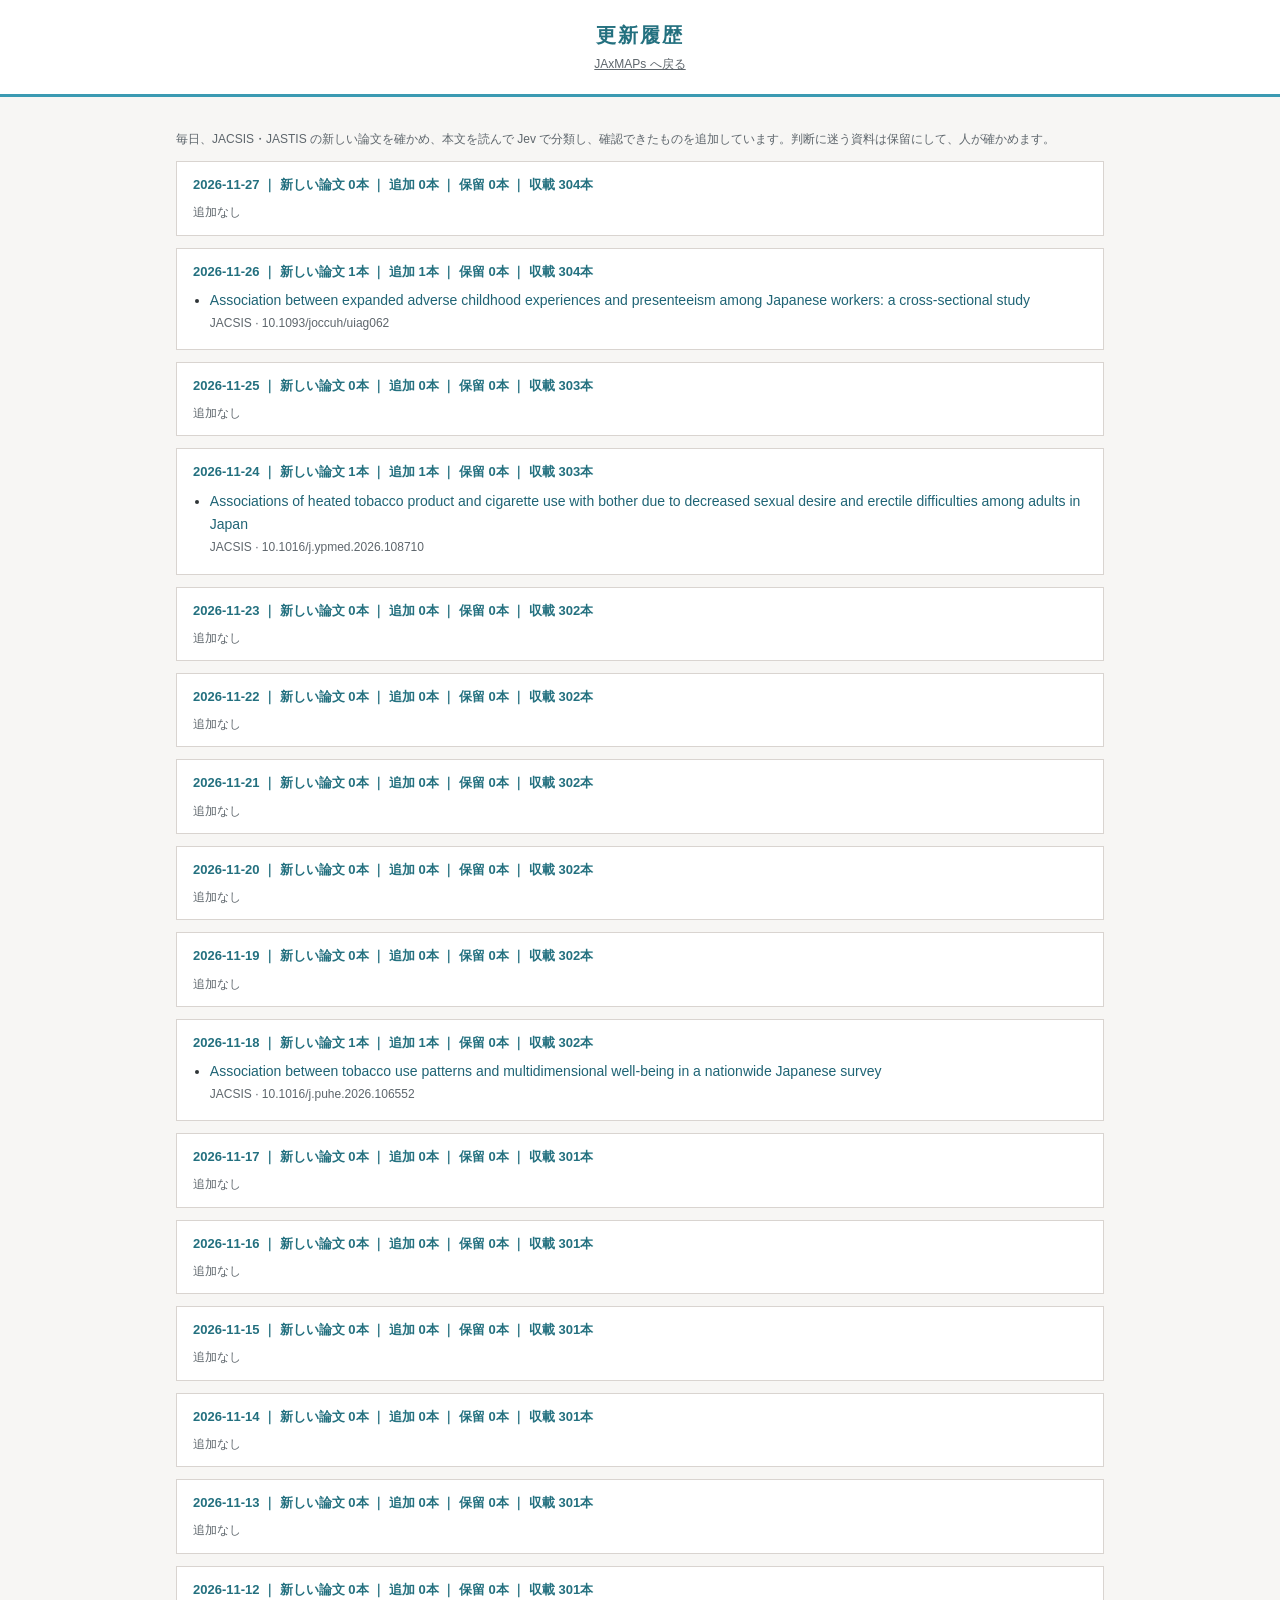
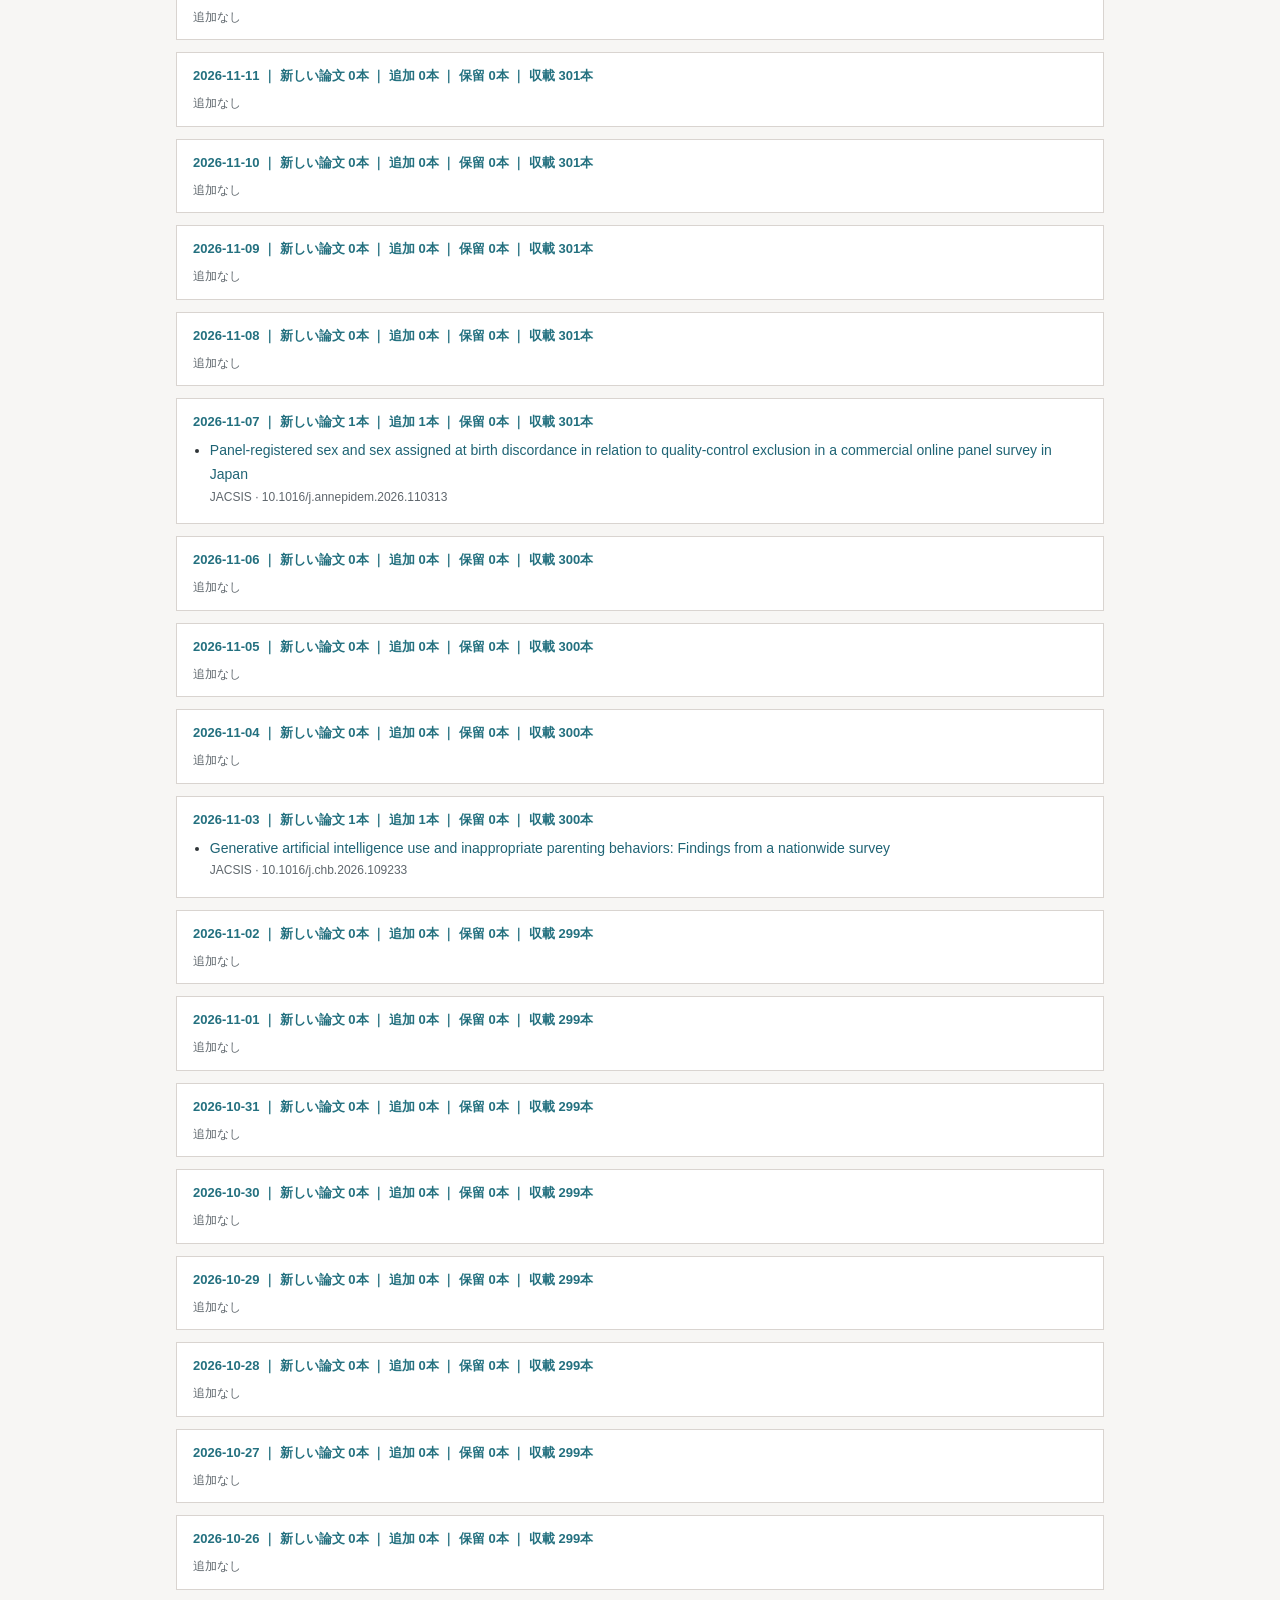
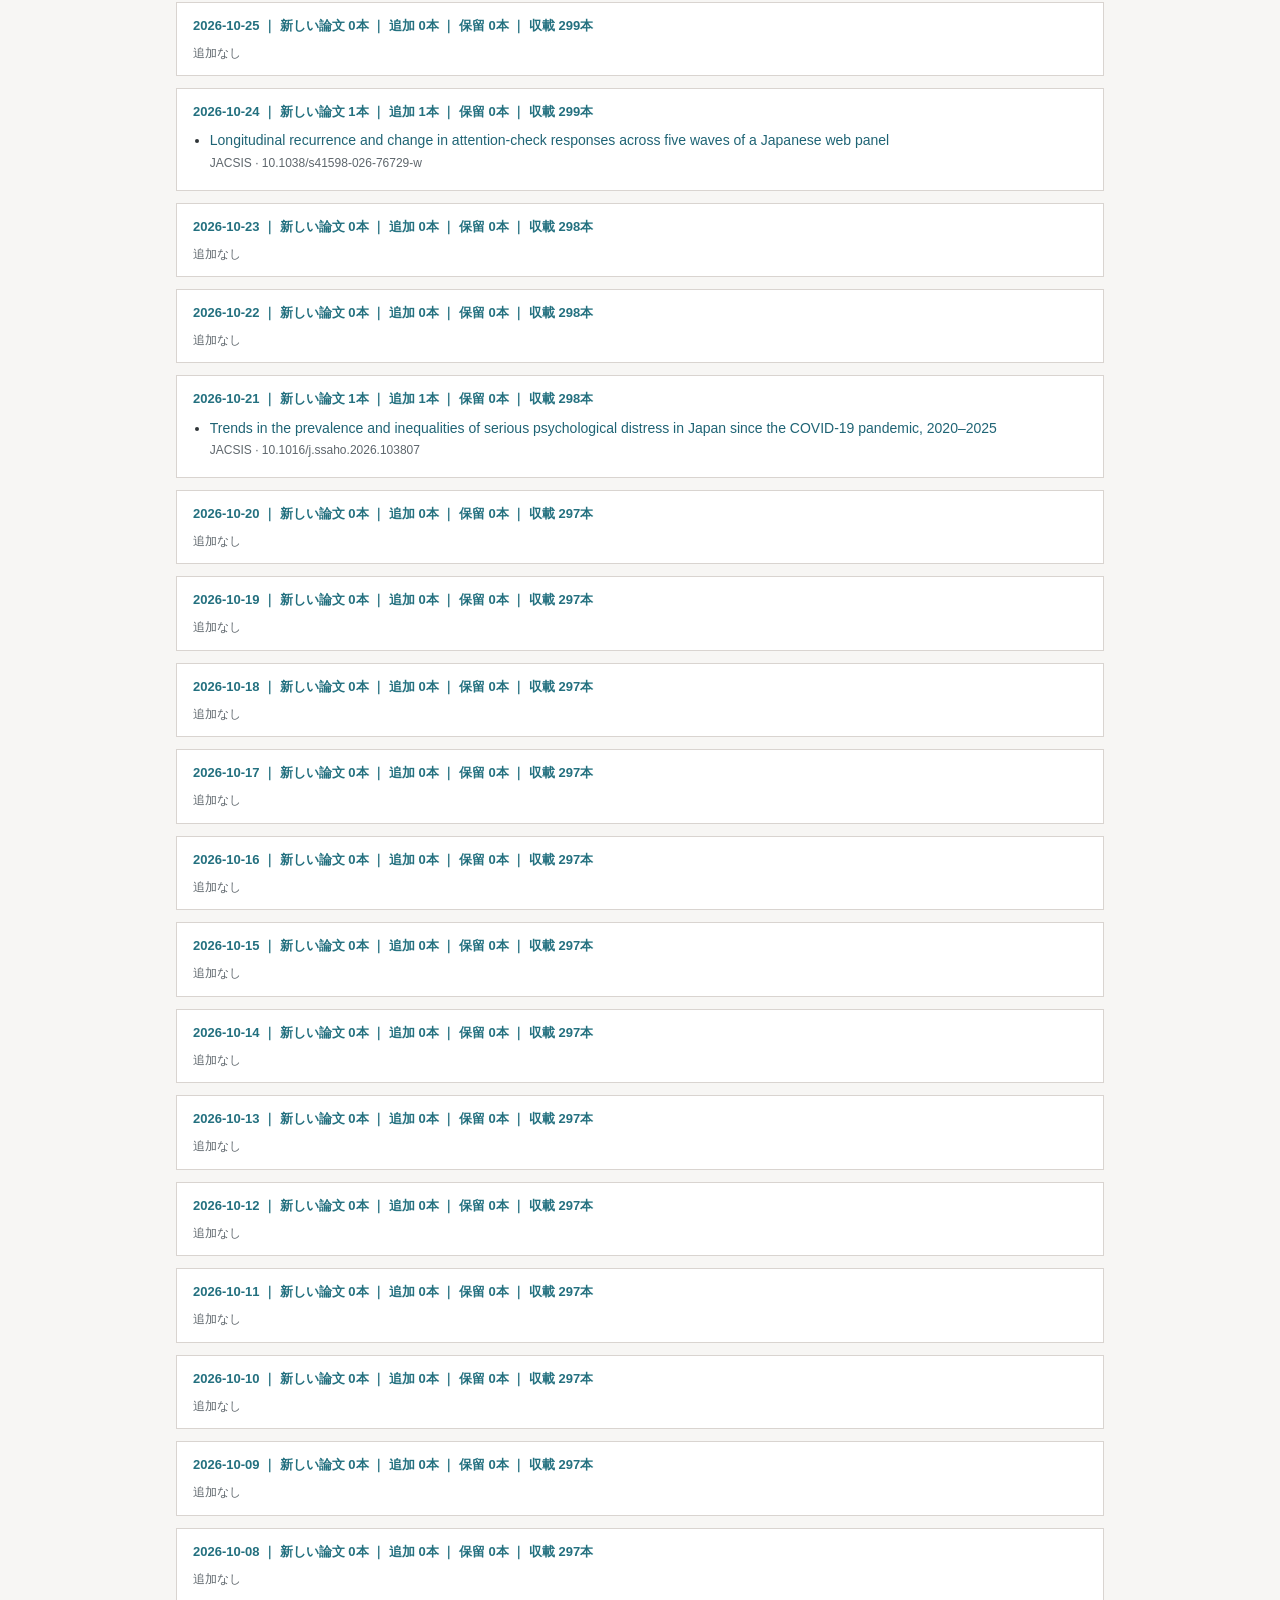
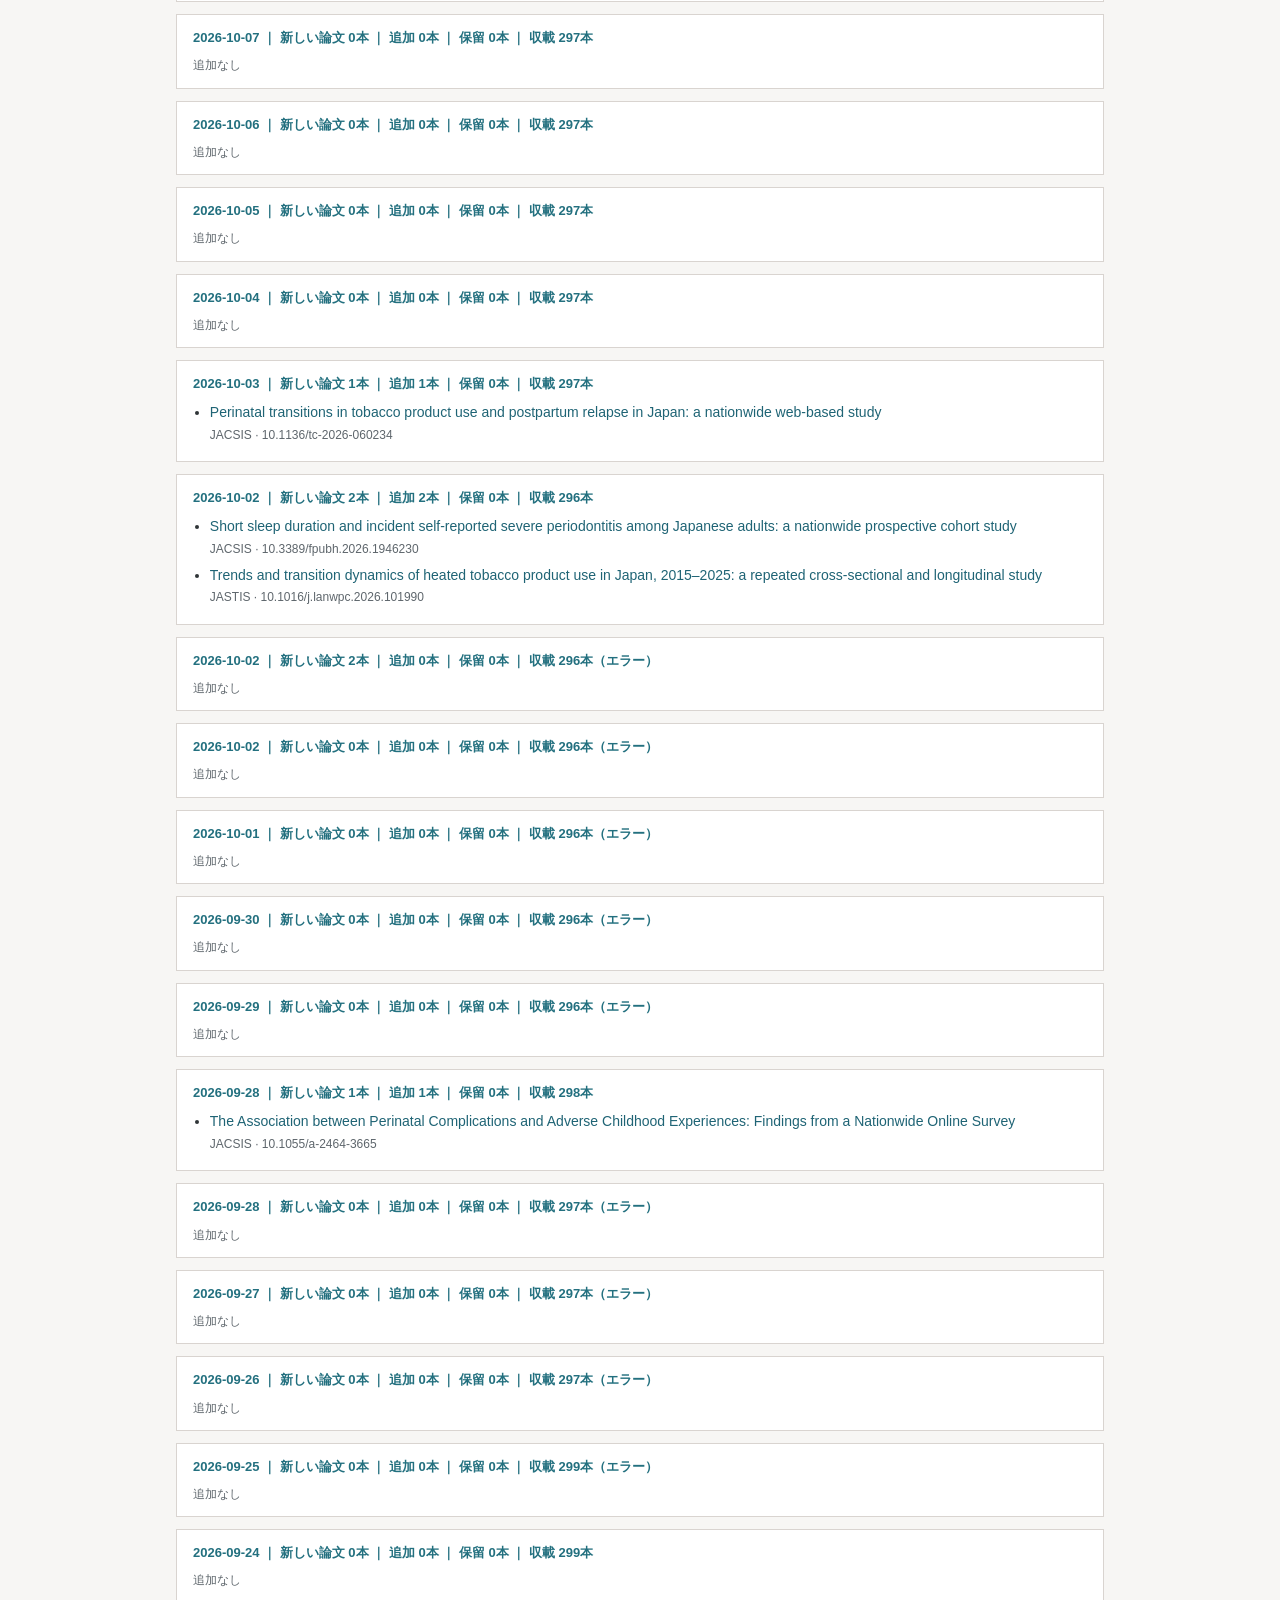
<file: updates.html>
<!doctype html>
<html lang="ja"><head><meta charset="utf-8"><meta name="viewport" content="width=device-width,initial-scale=1">
<title>更新履歴 ｜ JAxMAPs</title>
<style>
:root{--ink:#2f3437;--muted:#5e666c;--line:#d9d4d0;--navy:#23707f;--accent:#3b9ab2;--bg:#f7f6f4}
*{box-sizing:border-box} body{margin:0;background:var(--bg);color:var(--ink);font:14px/1.7 -apple-system,"Hiragino Sans","Noto Sans JP",sans-serif}
header{background:#fff;border-bottom:3px solid var(--accent);padding:18px 16px;text-align:center}
header h1{margin:0;font-size:20px;letter-spacing:.1em;color:var(--navy)} header a{color:var(--muted);font-size:12px}
main{max-width:960px;margin:0 auto;padding:20px 16px 48px}
section{background:#fff;border:1px solid var(--line);padding:12px 16px;margin-bottom:12px}
h2{font-size:13px;margin:0 0 6px;color:var(--navy);font-weight:600}
ul{margin:0;padding-left:1.2em} li{margin:4px 0} li a{color:#1f6475;text-decoration:none} li a:hover{text-decoration:underline}
.m{display:block;color:var(--muted);font-size:12px} .none{margin:6px 0 0;color:var(--muted);font-size:12px} p.note{color:var(--muted);font-size:12px}
</style></head><body>
<header><h1>更新履歴</h1><a href="./">JAxMAPs へ戻る</a></header>
<main>
<p class="note">毎日、JACSIS・JASTIS の新しい論文を確かめ、本文を読んで Jev で分類し、確認できたものを追加しています。判断に迷う資料は保留にして、人が確かめます。</p>
<section><h2>2026-11-27 ｜ 新しい論文 0本 ｜ 追加 0本 ｜ 保留 0本 ｜ 収載 304本</h2><p class="none">追加なし</p></section><section><h2>2026-11-26 ｜ 新しい論文 1本 ｜ 追加 1本 ｜ 保留 0本 ｜ 収載 304本</h2><ul><li><a href="https://doi.org/10.1093/joccuh/uiag062" target="_blank" rel="noopener">Association between expanded adverse childhood experiences and presenteeism among Japanese workers: a cross-sectional study</a><span class="m">JACSIS · 10.1093/joccuh/uiag062</span></li></ul></section><section><h2>2026-11-25 ｜ 新しい論文 0本 ｜ 追加 0本 ｜ 保留 0本 ｜ 収載 303本</h2><p class="none">追加なし</p></section><section><h2>2026-11-24 ｜ 新しい論文 1本 ｜ 追加 1本 ｜ 保留 0本 ｜ 収載 303本</h2><ul><li><a href="https://doi.org/10.1016/j.ypmed.2026.108710" target="_blank" rel="noopener">Associations of heated tobacco product and cigarette use with bother due to decreased sexual desire and erectile difficulties among adults in Japan</a><span class="m">JACSIS · 10.1016/j.ypmed.2026.108710</span></li></ul></section><section><h2>2026-11-23 ｜ 新しい論文 0本 ｜ 追加 0本 ｜ 保留 0本 ｜ 収載 302本</h2><p class="none">追加なし</p></section><section><h2>2026-11-22 ｜ 新しい論文 0本 ｜ 追加 0本 ｜ 保留 0本 ｜ 収載 302本</h2><p class="none">追加なし</p></section><section><h2>2026-11-21 ｜ 新しい論文 0本 ｜ 追加 0本 ｜ 保留 0本 ｜ 収載 302本</h2><p class="none">追加なし</p></section><section><h2>2026-11-20 ｜ 新しい論文 0本 ｜ 追加 0本 ｜ 保留 0本 ｜ 収載 302本</h2><p class="none">追加なし</p></section><section><h2>2026-11-19 ｜ 新しい論文 0本 ｜ 追加 0本 ｜ 保留 0本 ｜ 収載 302本</h2><p class="none">追加なし</p></section><section><h2>2026-11-18 ｜ 新しい論文 1本 ｜ 追加 1本 ｜ 保留 0本 ｜ 収載 302本</h2><ul><li><a href="https://doi.org/10.1016/j.puhe.2026.106552" target="_blank" rel="noopener">Association between tobacco use patterns and multidimensional well-being in a nationwide Japanese survey</a><span class="m">JACSIS · 10.1016/j.puhe.2026.106552</span></li></ul></section><section><h2>2026-11-17 ｜ 新しい論文 0本 ｜ 追加 0本 ｜ 保留 0本 ｜ 収載 301本</h2><p class="none">追加なし</p></section><section><h2>2026-11-16 ｜ 新しい論文 0本 ｜ 追加 0本 ｜ 保留 0本 ｜ 収載 301本</h2><p class="none">追加なし</p></section><section><h2>2026-11-15 ｜ 新しい論文 0本 ｜ 追加 0本 ｜ 保留 0本 ｜ 収載 301本</h2><p class="none">追加なし</p></section><section><h2>2026-11-14 ｜ 新しい論文 0本 ｜ 追加 0本 ｜ 保留 0本 ｜ 収載 301本</h2><p class="none">追加なし</p></section><section><h2>2026-11-13 ｜ 新しい論文 0本 ｜ 追加 0本 ｜ 保留 0本 ｜ 収載 301本</h2><p class="none">追加なし</p></section><section><h2>2026-11-12 ｜ 新しい論文 0本 ｜ 追加 0本 ｜ 保留 0本 ｜ 収載 301本</h2><p class="none">追加なし</p></section><section><h2>2026-11-11 ｜ 新しい論文 0本 ｜ 追加 0本 ｜ 保留 0本 ｜ 収載 301本</h2><p class="none">追加なし</p></section><section><h2>2026-11-10 ｜ 新しい論文 0本 ｜ 追加 0本 ｜ 保留 0本 ｜ 収載 301本</h2><p class="none">追加なし</p></section><section><h2>2026-11-09 ｜ 新しい論文 0本 ｜ 追加 0本 ｜ 保留 0本 ｜ 収載 301本</h2><p class="none">追加なし</p></section><section><h2>2026-11-08 ｜ 新しい論文 0本 ｜ 追加 0本 ｜ 保留 0本 ｜ 収載 301本</h2><p class="none">追加なし</p></section><section><h2>2026-11-07 ｜ 新しい論文 1本 ｜ 追加 1本 ｜ 保留 0本 ｜ 収載 301本</h2><ul><li><a href="https://doi.org/10.1016/j.annepidem.2026.110313" target="_blank" rel="noopener">Panel-registered sex and sex assigned at birth discordance in relation to quality-control exclusion in a commercial online panel survey in Japan</a><span class="m">JACSIS · 10.1016/j.annepidem.2026.110313</span></li></ul></section><section><h2>2026-11-06 ｜ 新しい論文 0本 ｜ 追加 0本 ｜ 保留 0本 ｜ 収載 300本</h2><p class="none">追加なし</p></section><section><h2>2026-11-05 ｜ 新しい論文 0本 ｜ 追加 0本 ｜ 保留 0本 ｜ 収載 300本</h2><p class="none">追加なし</p></section><section><h2>2026-11-04 ｜ 新しい論文 0本 ｜ 追加 0本 ｜ 保留 0本 ｜ 収載 300本</h2><p class="none">追加なし</p></section><section><h2>2026-11-03 ｜ 新しい論文 1本 ｜ 追加 1本 ｜ 保留 0本 ｜ 収載 300本</h2><ul><li><a href="https://doi.org/10.1016/j.chb.2026.109233" target="_blank" rel="noopener">Generative artificial intelligence use and inappropriate parenting behaviors: Findings from a nationwide survey</a><span class="m">JACSIS · 10.1016/j.chb.2026.109233</span></li></ul></section><section><h2>2026-11-02 ｜ 新しい論文 0本 ｜ 追加 0本 ｜ 保留 0本 ｜ 収載 299本</h2><p class="none">追加なし</p></section><section><h2>2026-11-01 ｜ 新しい論文 0本 ｜ 追加 0本 ｜ 保留 0本 ｜ 収載 299本</h2><p class="none">追加なし</p></section><section><h2>2026-10-31 ｜ 新しい論文 0本 ｜ 追加 0本 ｜ 保留 0本 ｜ 収載 299本</h2><p class="none">追加なし</p></section><section><h2>2026-10-30 ｜ 新しい論文 0本 ｜ 追加 0本 ｜ 保留 0本 ｜ 収載 299本</h2><p class="none">追加なし</p></section><section><h2>2026-10-29 ｜ 新しい論文 0本 ｜ 追加 0本 ｜ 保留 0本 ｜ 収載 299本</h2><p class="none">追加なし</p></section><section><h2>2026-10-28 ｜ 新しい論文 0本 ｜ 追加 0本 ｜ 保留 0本 ｜ 収載 299本</h2><p class="none">追加なし</p></section><section><h2>2026-10-27 ｜ 新しい論文 0本 ｜ 追加 0本 ｜ 保留 0本 ｜ 収載 299本</h2><p class="none">追加なし</p></section><section><h2>2026-10-26 ｜ 新しい論文 0本 ｜ 追加 0本 ｜ 保留 0本 ｜ 収載 299本</h2><p class="none">追加なし</p></section><section><h2>2026-10-25 ｜ 新しい論文 0本 ｜ 追加 0本 ｜ 保留 0本 ｜ 収載 299本</h2><p class="none">追加なし</p></section><section><h2>2026-10-24 ｜ 新しい論文 1本 ｜ 追加 1本 ｜ 保留 0本 ｜ 収載 299本</h2><ul><li><a href="https://doi.org/10.1038/s41598-026-76729-w" target="_blank" rel="noopener">Longitudinal recurrence and change in attention-check responses across five waves of a Japanese web panel</a><span class="m">JACSIS · 10.1038/s41598-026-76729-w</span></li></ul></section><section><h2>2026-10-23 ｜ 新しい論文 0本 ｜ 追加 0本 ｜ 保留 0本 ｜ 収載 298本</h2><p class="none">追加なし</p></section><section><h2>2026-10-22 ｜ 新しい論文 0本 ｜ 追加 0本 ｜ 保留 0本 ｜ 収載 298本</h2><p class="none">追加なし</p></section><section><h2>2026-10-21 ｜ 新しい論文 1本 ｜ 追加 1本 ｜ 保留 0本 ｜ 収載 298本</h2><ul><li><a href="https://doi.org/10.1016/j.ssaho.2026.103807" target="_blank" rel="noopener">Trends in the prevalence and inequalities of serious psychological distress in Japan since the COVID-19 pandemic, 2020–2025</a><span class="m">JACSIS · 10.1016/j.ssaho.2026.103807</span></li></ul></section><section><h2>2026-10-20 ｜ 新しい論文 0本 ｜ 追加 0本 ｜ 保留 0本 ｜ 収載 297本</h2><p class="none">追加なし</p></section><section><h2>2026-10-19 ｜ 新しい論文 0本 ｜ 追加 0本 ｜ 保留 0本 ｜ 収載 297本</h2><p class="none">追加なし</p></section><section><h2>2026-10-18 ｜ 新しい論文 0本 ｜ 追加 0本 ｜ 保留 0本 ｜ 収載 297本</h2><p class="none">追加なし</p></section><section><h2>2026-10-17 ｜ 新しい論文 0本 ｜ 追加 0本 ｜ 保留 0本 ｜ 収載 297本</h2><p class="none">追加なし</p></section><section><h2>2026-10-16 ｜ 新しい論文 0本 ｜ 追加 0本 ｜ 保留 0本 ｜ 収載 297本</h2><p class="none">追加なし</p></section><section><h2>2026-10-15 ｜ 新しい論文 0本 ｜ 追加 0本 ｜ 保留 0本 ｜ 収載 297本</h2><p class="none">追加なし</p></section><section><h2>2026-10-14 ｜ 新しい論文 0本 ｜ 追加 0本 ｜ 保留 0本 ｜ 収載 297本</h2><p class="none">追加なし</p></section><section><h2>2026-10-13 ｜ 新しい論文 0本 ｜ 追加 0本 ｜ 保留 0本 ｜ 収載 297本</h2><p class="none">追加なし</p></section><section><h2>2026-10-12 ｜ 新しい論文 0本 ｜ 追加 0本 ｜ 保留 0本 ｜ 収載 297本</h2><p class="none">追加なし</p></section><section><h2>2026-10-11 ｜ 新しい論文 0本 ｜ 追加 0本 ｜ 保留 0本 ｜ 収載 297本</h2><p class="none">追加なし</p></section><section><h2>2026-10-10 ｜ 新しい論文 0本 ｜ 追加 0本 ｜ 保留 0本 ｜ 収載 297本</h2><p class="none">追加なし</p></section><section><h2>2026-10-09 ｜ 新しい論文 0本 ｜ 追加 0本 ｜ 保留 0本 ｜ 収載 297本</h2><p class="none">追加なし</p></section><section><h2>2026-10-08 ｜ 新しい論文 0本 ｜ 追加 0本 ｜ 保留 0本 ｜ 収載 297本</h2><p class="none">追加なし</p></section><section><h2>2026-10-07 ｜ 新しい論文 0本 ｜ 追加 0本 ｜ 保留 0本 ｜ 収載 297本</h2><p class="none">追加なし</p></section><section><h2>2026-10-06 ｜ 新しい論文 0本 ｜ 追加 0本 ｜ 保留 0本 ｜ 収載 297本</h2><p class="none">追加なし</p></section><section><h2>2026-10-05 ｜ 新しい論文 0本 ｜ 追加 0本 ｜ 保留 0本 ｜ 収載 297本</h2><p class="none">追加なし</p></section><section><h2>2026-10-04 ｜ 新しい論文 0本 ｜ 追加 0本 ｜ 保留 0本 ｜ 収載 297本</h2><p class="none">追加なし</p></section><section><h2>2026-10-03 ｜ 新しい論文 1本 ｜ 追加 1本 ｜ 保留 0本 ｜ 収載 297本</h2><ul><li><a href="https://doi.org/10.1136/tc-2026-060234" target="_blank" rel="noopener">Perinatal transitions in tobacco product use and postpartum relapse in Japan: a nationwide web-based study</a><span class="m">JACSIS · 10.1136/tc-2026-060234</span></li></ul></section><section><h2>2026-10-02 ｜ 新しい論文 2本 ｜ 追加 2本 ｜ 保留 0本 ｜ 収載 296本</h2><ul><li><a href="https://doi.org/10.3389/fpubh.2026.1946230" target="_blank" rel="noopener">Short sleep duration and incident self-reported severe periodontitis among Japanese adults: a nationwide prospective cohort study</a><span class="m">JACSIS · 10.3389/fpubh.2026.1946230</span></li><li><a href="https://doi.org/10.1016/j.lanwpc.2026.101990" target="_blank" rel="noopener">Trends and transition dynamics of heated tobacco product use in Japan, 2015–2025: a repeated cross-sectional and longitudinal study</a><span class="m">JASTIS · 10.1016/j.lanwpc.2026.101990</span></li></ul></section><section><h2>2026-10-02 ｜ 新しい論文 2本 ｜ 追加 0本 ｜ 保留 0本 ｜ 収載 296本（エラー）</h2><p class="none">追加なし</p></section><section><h2>2026-10-02 ｜ 新しい論文 0本 ｜ 追加 0本 ｜ 保留 0本 ｜ 収載 296本（エラー）</h2><p class="none">追加なし</p></section><section><h2>2026-10-01 ｜ 新しい論文 0本 ｜ 追加 0本 ｜ 保留 0本 ｜ 収載 296本（エラー）</h2><p class="none">追加なし</p></section><section><h2>2026-09-30 ｜ 新しい論文 0本 ｜ 追加 0本 ｜ 保留 0本 ｜ 収載 296本（エラー）</h2><p class="none">追加なし</p></section><section><h2>2026-09-29 ｜ 新しい論文 0本 ｜ 追加 0本 ｜ 保留 0本 ｜ 収載 296本（エラー）</h2><p class="none">追加なし</p></section><section><h2>2026-09-28 ｜ 新しい論文 1本 ｜ 追加 1本 ｜ 保留 0本 ｜ 収載 298本</h2><ul><li><a href="https://doi.org/10.1055/a-2464-3665" target="_blank" rel="noopener">The Association between Perinatal Complications and Adverse Childhood Experiences: Findings from a Nationwide Online Survey</a><span class="m">JACSIS · 10.1055/a-2464-3665</span></li></ul></section><section><h2>2026-09-28 ｜ 新しい論文 0本 ｜ 追加 0本 ｜ 保留 0本 ｜ 収載 297本（エラー）</h2><p class="none">追加なし</p></section><section><h2>2026-09-27 ｜ 新しい論文 0本 ｜ 追加 0本 ｜ 保留 0本 ｜ 収載 297本（エラー）</h2><p class="none">追加なし</p></section><section><h2>2026-09-26 ｜ 新しい論文 0本 ｜ 追加 0本 ｜ 保留 0本 ｜ 収載 297本（エラー）</h2><p class="none">追加なし</p></section><section><h2>2026-09-25 ｜ 新しい論文 0本 ｜ 追加 0本 ｜ 保留 0本 ｜ 収載 299本（エラー）</h2><p class="none">追加なし</p></section><section><h2>2026-09-24 ｜ 新しい論文 0本 ｜ 追加 0本 ｜ 保留 0本 ｜ 収載 299本</h2><p class="none">追加なし</p></section>
</main></body></html>
</file>
